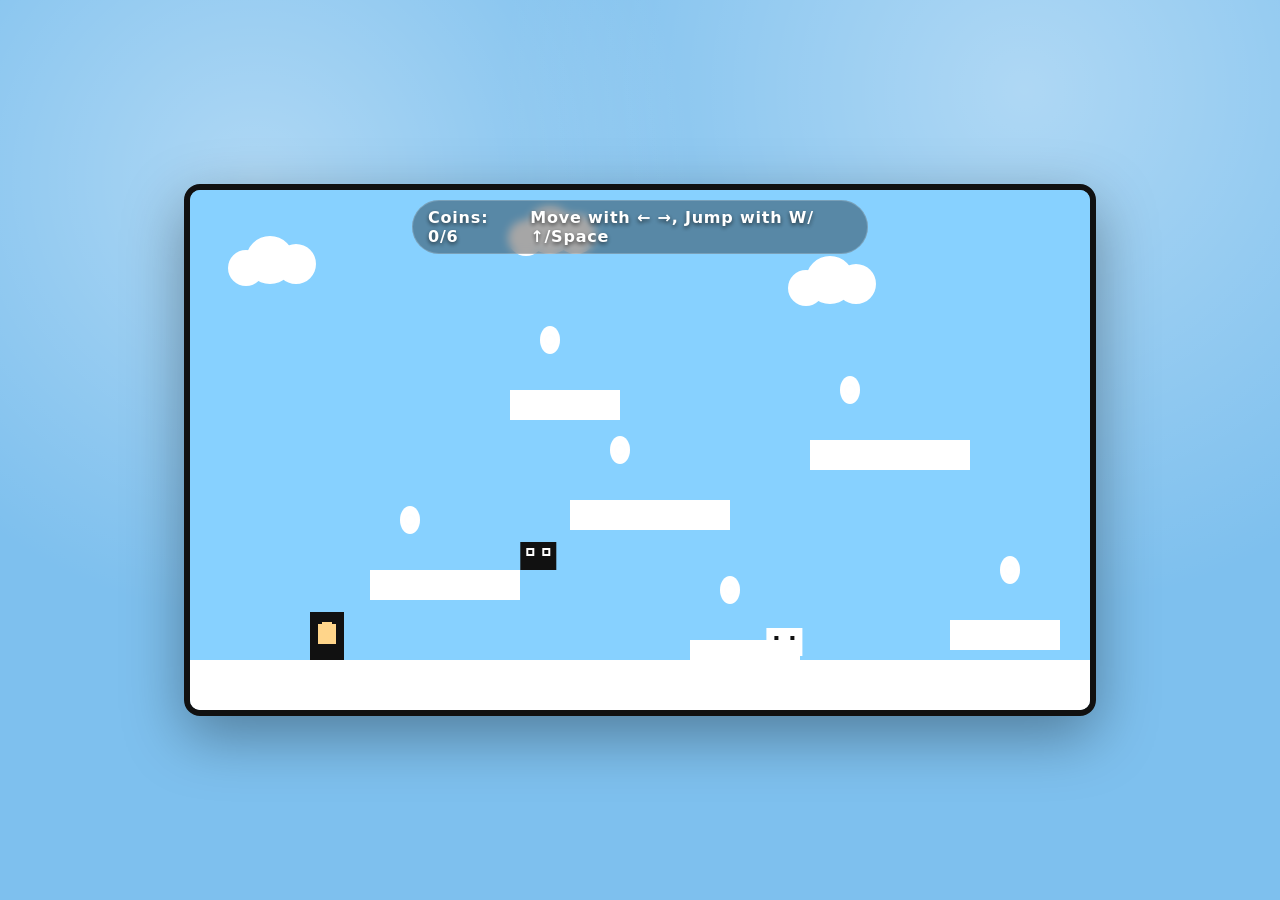
<file: index.html>
<!DOCTYPE html>
<html lang="en">
<head>
  <meta charset="UTF-8" />
  <meta name="viewport" content="width=device-width, initial-scale=1.0" />
  <title>Mini Mario Platformer</title>
  <style>
    :root {
      color-scheme: light dark;
      --sky: #7ec0ee;
      --ground: #8b5a2b;
      --grass: #70b62c;
      --brick: #c96a32;
      --coin: gold;
      --enemy: #c0392b;
      --player: #e67e22;
    }

    body {
      margin: 0;
      display: flex;
      align-items: center;
      justify-content: center;
      min-height: 100vh;
      background: radial-gradient(circle at 20% 20%, #ffffff60, transparent 35%),
        radial-gradient(circle at 80% 10%, #ffffff60, transparent 40%),
        var(--sky);
      font-family: "Segoe UI", system-ui, sans-serif;
      color: #1c1c1c;
    }

    #frame {
      box-shadow: 0 20px 60px rgba(0, 0, 0, 0.35);
      border: 6px solid #111;
      border-radius: 16px;
      overflow: hidden;
      background: linear-gradient(#7ec0ee 60%, #c5e9ff 100%);
    }

    canvas {
      display: block;
      background: transparent;
    }

    #hud {
      position: absolute;
      top: 16px;
      left: 50%;
      transform: translateX(-50%);
      display: flex;
      gap: 16px;
      background: rgba(0, 0, 0, 0.35);
      color: #fff;
      padding: 8px 16px;
      border-radius: 999px;
      font-weight: 700;
      letter-spacing: 0.05em;
      text-shadow: 0 2px 4px rgba(0, 0, 0, 0.6);
      backdrop-filter: blur(4px);
      box-shadow: inset 0 0 0 1px rgba(255, 255, 255, 0.2);
    }

    #wrapper {
      position: relative;
    }
  </style>
</head>
<body>
  <div id="wrapper">
    <div id="hud">
      <div id="coins">Coins: 0</div>
      <div id="status">Move with ← →, Jump with W/↑/Space</div>
    </div>
    <div id="frame">
      <canvas id="game" width="900" height="520" aria-label="Mini Mario game"></canvas>
    </div>
  </div>

  <script>
    const canvas = document.getElementById("game");
    const ctx = canvas.getContext("2d");
    const hudCoins = document.getElementById("coins");
    const hudStatus = document.getElementById("status");

    const GRAVITY = 0.5;
    const FRICTION = 0.8;
    const MOVE_SPEED = 0.7;
    const MAX_X_SPEED = 5;
    const JUMP_FORCE = 11;

    const keys = new Set();
    let gameOver = false;
    let victory = false;
    let respawnTimeout = null;
    let overlayText = "";
    let overlaySubtext = "";

    const player = {
      w: 34,
      h: 48,
      x: 120,
      y: 0,
      vx: 0,
      vy: 0,
      onGround: false,
    };

    function createLevel() {
      const platforms = [
        { x: 0, y: canvas.height - 50, w: canvas.width, h: 80, type: "ground" },
        { x: 180, y: 380, w: 150, h: 30, type: "platform" },
        { x: 380, y: 310, w: 160, h: 30, type: "platform" },
        { x: 620, y: 250, w: 160, h: 30, type: "platform" },
        { x: 760, y: 430, w: 110, h: 30, type: "platform" },
        { x: 500, y: 450, w: 110, h: 30, type: "platform" },
        { x: 320, y: 200, w: 110, h: 30, type: "platform" },
      ];

      const coins = [
        { x: 220, y: 330, r: 10, taken: false },
        { x: 430, y: 260, r: 10, taken: false },
        { x: 660, y: 200, r: 10, taken: false },
        { x: 820, y: 380, r: 10, taken: false },
        { x: 360, y: 150, r: 10, taken: false },
        { x: 540, y: 400, r: 10, taken: false },
      ];

      const enemies = [
        { x: 520, y: canvas.height - 82, w: 36, h: 28, vx: 1.2, range: [500, 720], alive: true },
        { x: 360, y: 352, w: 36, h: 28, vx: -1.1, range: [320, 470], alive: true },
      ];

      return { platforms, coins, enemies };
    }

    let level = createLevel();

    function resetPlayer() {
      player.x = 120;
      player.y = 120;
      player.vx = 0;
      player.vy = 0;
      player.onGround = false;
    }

    function resetGame() {
      if (respawnTimeout) {
        clearTimeout(respawnTimeout);
        respawnTimeout = null;
      }
      level = createLevel();
      gameOver = false;
      victory = false;
      overlayText = "";
      overlaySubtext = "";
      hudStatus.textContent = "Move with ← →, Jump with W/↑/Space";
      resetPlayer();
      updateCoins();
    }

    function updateCoins() {
      const collected = level.coins.filter((c) => c.taken).length;
      hudCoins.textContent = `Coins: ${collected}/${level.coins.length}`;
      if (collected === level.coins.length && !victory) {
        victory = true;
        hudStatus.textContent = "You collected all coins! Press Enter to replay.";
        overlayText = "You win!";
        overlaySubtext = "Press Enter to restart";
        gameOver = true;
      }
    }

    function rectsOverlap(a, b) {
      return a.x < b.x + b.w && a.x + a.w > b.x && a.y < b.y + b.h && a.y + a.h > b.y;
    }

    function handleInput() {
      if (gameOver) return;

      if (keys.has("ArrowLeft") || keys.has("a")) {
        player.vx -= MOVE_SPEED;
      }
      if (keys.has("ArrowRight") || keys.has("d")) {
        player.vx += MOVE_SPEED;
      }
      if ((keys.has("ArrowUp") || keys.has("w") || keys.has(" ")) && player.onGround) {
        player.vy = -JUMP_FORCE;
        player.onGround = false;
      }
    }

    function applyPhysics() {
      player.vx = Math.max(-MAX_X_SPEED, Math.min(MAX_X_SPEED, player.vx));
      player.vy += GRAVITY;

      let newX = player.x + player.vx;
      let newY = player.y + player.vy;

      player.onGround = false;

      // Horizontal collisions
      for (const plat of level.platforms) {
        if (newY + player.h > plat.y && newY < plat.y + plat.h) {
          if (player.vx > 0 && player.x + player.w <= plat.x && newX + player.w > plat.x) {
            newX = plat.x - player.w;
            player.vx = 0;
          }
          if (player.vx < 0 && player.x >= plat.x + plat.w && newX < plat.x + plat.w) {
            newX = plat.x + plat.w;
            player.vx = 0;
          }
        }
      }

      player.x = newX;

      // Vertical collisions
      for (const plat of level.platforms) {
        if (newX + player.w > plat.x && newX < plat.x + plat.w) {
          if (player.vy > 0 && player.y + player.h <= plat.y && newY + player.h > plat.y) {
            newY = plat.y - player.h;
            player.vy = 0;
            player.onGround = true;
          }
          if (player.vy < 0 && player.y >= plat.y + plat.h && newY < plat.y + plat.h) {
            newY = plat.y + plat.h;
            player.vy = 0.5;
          }
        }
      }

      player.y = newY;

      if (player.onGround) {
        player.vx *= FRICTION;
        if (Math.abs(player.vx) < 0.05) player.vx = 0;
      }

      // Death from falling
      if (player.y > canvas.height + 200) {
        endGame("You fell! Respawning...", { autoRestart: true });
      }
    }

    function updateCoinsAndEnemies() {
      for (const coin of level.coins) {
        if (coin.taken) continue;
        const coinBox = { x: coin.x - coin.r, y: coin.y - coin.r, w: coin.r * 2, h: coin.r * 2 };
        if (rectsOverlap(player, coinBox)) {
          coin.taken = true;
          updateCoins();
        }
      }

      for (const enemy of level.enemies) {
        if (!enemy.alive) continue;
        enemy.x += enemy.vx;
        if (enemy.x < enemy.range[0] || enemy.x + enemy.w > enemy.range[1]) {
          enemy.vx *= -1;
        }

        const enemyBox = { x: enemy.x, y: enemy.y, w: enemy.w, h: enemy.h };
        if (rectsOverlap(player, enemyBox)) {
          if (player.vy > 1 && player.y + player.h - enemy.y < 14) {
            enemy.alive = false;
            player.vy = -9;
          } else {
            endGame("Stomped by a Goomba! Respawning...", { autoRestart: true });
          }
        }
      }
    }

    function endGame(message, { autoRestart = false } = {}) {
      if (!gameOver) {
        gameOver = true;
        hudStatus.textContent = message;
        overlayText = victory ? "You win!" : message;
        overlaySubtext = autoRestart
          ? "Respawning shortly..."
          : "Press Enter to restart";

        if (autoRestart) {
          respawnTimeout = setTimeout(() => {
            resetGame();
          }, 1400);
        }
      }
    }

    function drawBackground() {
      ctx.fillStyle = "#87d1ff";
      ctx.fillRect(0, 0, canvas.width, canvas.height);

      // Clouds
      const clouds = [
        { x: 80, y: 70 },
        { x: 360, y: 40 },
        { x: 640, y: 90 },
      ];
      ctx.fillStyle = "#fff";
      clouds.forEach(({ x, y }) => {
        ctx.beginPath();
        ctx.arc(x, y, 24, 0, Math.PI * 2);
        ctx.arc(x + 26, y + 4, 20, 0, Math.PI * 2);
        ctx.arc(x - 24, y + 8, 18, 0, Math.PI * 2);
        ctx.fill();
      });
    }

    function drawPlatforms() {
      level.platforms.forEach((p) => {
        ctx.fillStyle = p.type === "ground" ? "var(--ground)" : "var(--brick)";
        ctx.fillRect(p.x, p.y, p.w, p.h);
        if (p.type === "ground") {
          ctx.fillStyle = "var(--grass)";
          ctx.fillRect(p.x, p.y, p.w, 12);
        }
      });
    }

    function drawCoins() {
      level.coins.forEach((c) => {
        if (c.taken) return;
        ctx.fillStyle = "var(--coin)";
        ctx.beginPath();
        ctx.ellipse(c.x, c.y, c.r, c.r * 1.4, 0, 0, Math.PI * 2);
        ctx.fill();
        ctx.strokeStyle = "#fefefe";
        ctx.lineWidth = 2;
        ctx.beginPath();
        ctx.arc(c.x, c.y, c.r * 0.5, 0, Math.PI * 2);
        ctx.stroke();
      });
    }

    function drawEnemies() {
      level.enemies.forEach((e) => {
        if (!e.alive) return;
        ctx.fillStyle = "var(--enemy)";
        ctx.fillRect(e.x, e.y, e.w, e.h);
        ctx.fillStyle = "#fff";
        ctx.fillRect(e.x + 6, e.y + 6, 8, 8);
        ctx.fillRect(e.x + e.w - 14, e.y + 6, 8, 8);
        ctx.fillStyle = "#111";
        ctx.fillRect(e.x + 8, e.y + 8, 4, 4);
        ctx.fillRect(e.x + e.w - 12, e.y + 8, 4, 4);
      });
    }

    function drawPlayer() {
      ctx.fillStyle = "var(--player)";
      ctx.fillRect(player.x, player.y, player.w, player.h);
      ctx.fillStyle = "#ffd58a";
      ctx.fillRect(player.x + 8, player.y + 10, player.w - 16, player.h - 26);
      ctx.fillStyle = "#111";
      ctx.fillRect(player.x + 6, player.y + 6, 6, 6);
      ctx.fillRect(player.x + player.w - 12, player.y + 6, 6, 6);
      ctx.fillRect(player.x + 10, player.y + player.h - 8, player.w - 20, 6);
    }

    function drawGame() {
      drawBackground();
      drawPlatforms();
      drawCoins();
      drawEnemies();
      drawPlayer();

      if (gameOver) {
        ctx.fillStyle = "rgba(0, 0, 0, 0.65)";
        ctx.fillRect(0, 0, canvas.width, canvas.height);
        ctx.fillStyle = "#fff";
        ctx.font = "32px 'Press Start 2P', 'Segoe UI', sans-serif";
        ctx.textAlign = "center";
        ctx.fillText(overlayText || (victory ? "You win!" : "Game Over"), canvas.width / 2, canvas.height / 2 - 10);
        ctx.font = "20px 'Segoe UI', sans-serif";
        ctx.fillText(overlaySubtext || "Press Enter to restart", canvas.width / 2, canvas.height / 2 + 24);
      }
    }

    function update() {
      handleInput();
      applyPhysics();
      updateCoinsAndEnemies();
      drawGame();
      requestAnimationFrame(update);
    }

    function bindControls() {
      window.addEventListener("keydown", (e) => {
        keys.add(e.key);
        if (e.key === "Enter" && gameOver) {
          resetGame();
        }
      });
      window.addEventListener("keyup", (e) => keys.delete(e.key));
    }

    // Initialize
    bindControls();
    resetGame();
    requestAnimationFrame(update);
  </script>
</body>
</html>
</file>
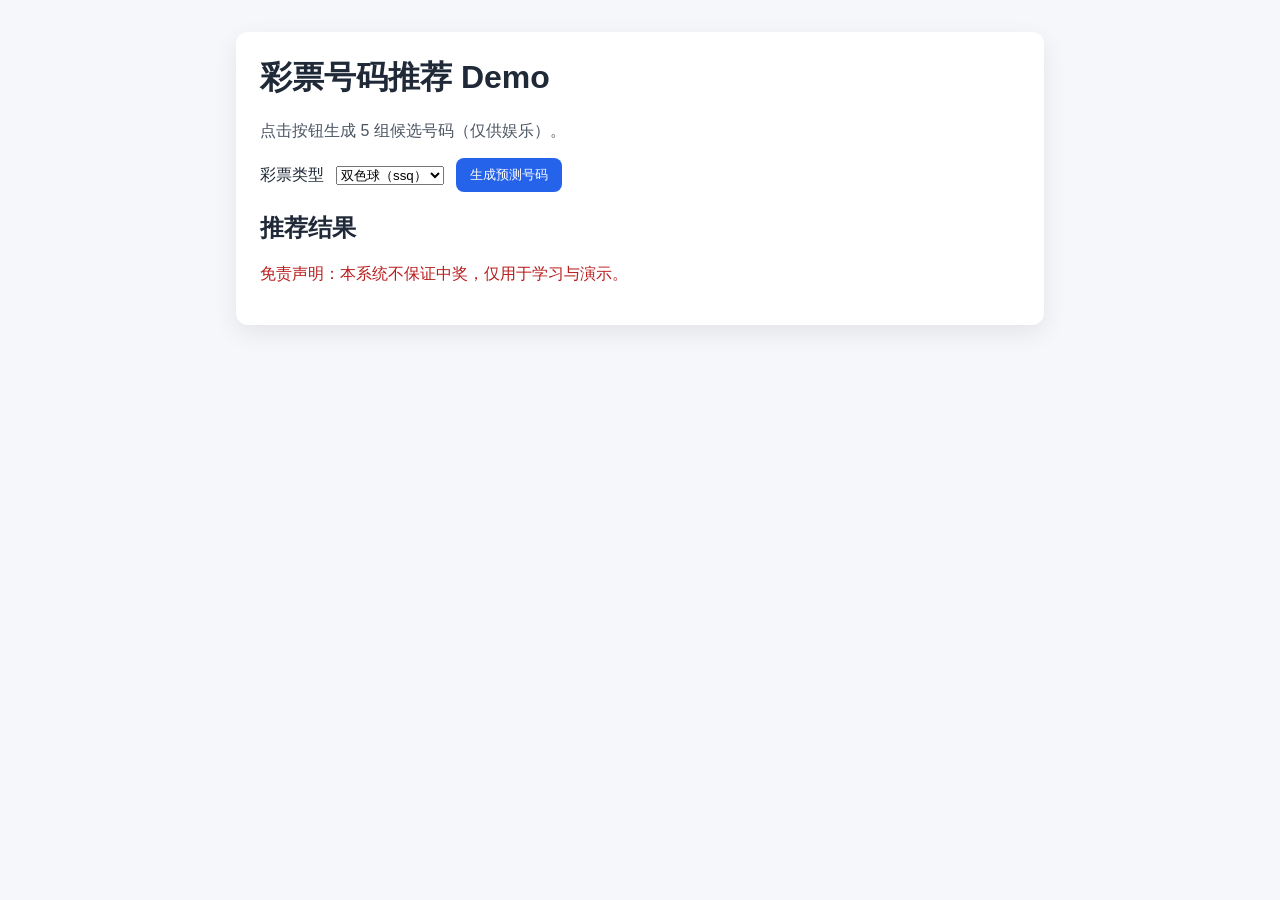
<file: templates/index.html>
<!doctype html>
<html lang="zh-CN">
  <head>
    <meta charset="UTF-8" />
    <meta name="viewport" content="width=device-width, initial-scale=1.0" />
    <title>彩票号码推荐 Demo</title>
    <link rel="stylesheet" href="/static/style.css" />
  </head>
  <body>
    <main class="container">
      <h1>彩票号码推荐 Demo</h1>
      <p class="tip">点击按钮生成 5 组候选号码（仅供娱乐）。</p>

      <div class="controls">
        <label for="lotteryType">彩票类型</label>
        <select id="lotteryType">
          <option value="ssq">双色球（ssq）</option>
        </select>
        <button id="generateBtn">生成预测号码</button>
      </div>

      <section>
        <h2>推荐结果</h2>
        <ul id="resultList"></ul>
      </section>

      <p id="meta" class="meta"></p>
      <p class="disclaimer">免责声明：本系统不保证中奖，仅用于学习与演示。</p>
    </main>

    <script>
      const btn = document.getElementById('generateBtn');
      const resultList = document.getElementById('resultList');
      const meta = document.getElementById('meta');

      btn.addEventListener('click', async () => {
        btn.disabled = true;
        btn.textContent = '生成中...';
        resultList.innerHTML = '';
        meta.textContent = '';

        try {
          const res = await fetch('/api/predict', {
            method: 'POST',
            headers: { 'Content-Type': 'application/json' },
            body: JSON.stringify({ lotteryType: 'ssq', count: 5 }),
          });

          if (!res.ok) {
            throw new Error('请求失败：' + res.status);
          }

          const data = await res.json();
          data.numbers.forEach((item, index) => {
            const li = document.createElement('li');
            li.className = 'result-item';
            const red = item.red.map(n => String(n).padStart(2, '0')).join(' ');
            const blue = String(item.blue).padStart(2, '0');
            li.textContent = `#${index + 1} 红球: ${red} | 蓝球: ${blue} | 分数: ${item.score}`;
            resultList.appendChild(li);
          });

          meta.textContent = `模型版本：${data.modelVersion}，生成时间：${data.generatedAt}`;
        } catch (err) {
          meta.textContent = '生成失败，请稍后重试。';
        } finally {
          btn.disabled = false;
          btn.textContent = '生成预测号码';
        }
      });
    </script>
  </body>
</html>
</file>
<file: static/style.css>
:root {
  color-scheme: light;
  font-family: Arial, Helvetica, sans-serif;
}

body {
  margin: 0;
  background: #f5f7fb;
  color: #1f2937;
}

.container {
  max-width: 760px;
  margin: 32px auto;
  background: #fff;
  border-radius: 12px;
  padding: 24px;
  box-shadow: 0 8px 24px rgba(0, 0, 0, 0.08);
}

h1 {
  margin-top: 0;
}

.tip {
  color: #4b5563;
}

.controls {
  display: flex;
  align-items: center;
  gap: 12px;
  flex-wrap: wrap;
  margin-bottom: 16px;
}

button {
  border: none;
  background: #2563eb;
  color: #fff;
  padding: 8px 14px;
  border-radius: 8px;
  cursor: pointer;
}

button:disabled {
  opacity: 0.6;
  cursor: not-allowed;
}

#resultList {
  list-style: none;
  padding: 0;
  margin: 0;
}

.result-item {
  background: #f9fafb;
  border: 1px solid #e5e7eb;
  border-radius: 8px;
  padding: 10px 12px;
  margin-bottom: 8px;
  font-family: "Courier New", Courier, monospace;
}

.meta {
  color: #374151;
  margin-top: 12px;
}

.disclaimer {
  color: #b91c1c;
  margin-top: 20px;
}
</file>
